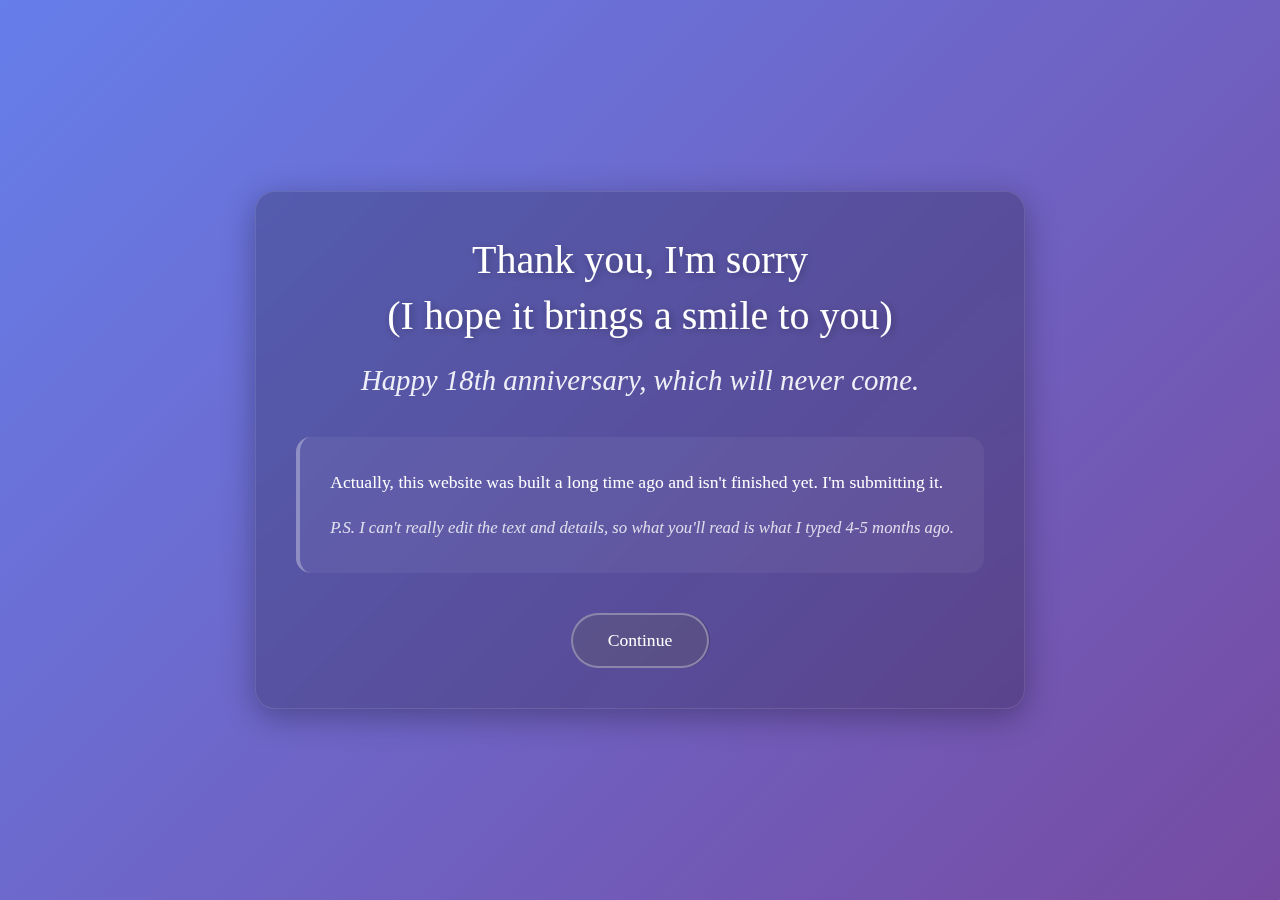
<file: index.html>
<!DOCTYPE html>
<html lang="en">
<head>
    <meta charset="UTF-8">
    <meta name="viewport" content="width=device-width, initial-scale=1.0">
    <title>A Gentle Goodbye</title>
    <style>
        * {
            margin: 0;
            padding: 0;
            box-sizing: border-box;
        }

        body {
            font-family: 'Georgia', serif;
            background: linear-gradient(135deg, #667eea 0%, #764ba2 100%);
            min-height: 100vh;
            display: flex;
            justify-content: center;
            align-items: center;
            color: #fff;
            overflow-x: hidden;
            position: relative;
        }

        /* Floating particles effect */
        body::before {
            content: '';
            position: absolute;
            width: 100%;
            height: 100%;
            background-image: 
                radial-gradient(2px 2px at 20% 30%, rgba(255,255,255,0.3), transparent),
                radial-gradient(2px 2px at 60% 70%, rgba(255,255,255,0.3), transparent),
                radial-gradient(1px 1px at 50% 50%, rgba(255,255,255,0.3), transparent),
                radial-gradient(1px 1px at 80% 10%, rgba(255,255,255,0.3), transparent);
            background-size: 200% 200%;
            background-position: 0% 0%;
            animation: float 20s ease-in-out infinite;
            pointer-events: none;
        }

        @keyframes float {
            0%, 100% { background-position: 0% 0%; }
            50% { background-position: 100% 100%; }
        }

        .container {
            text-align: center;
            padding: 40px;
            max-width: 800px;
            background: rgba(0, 0, 0, 0.2);
            backdrop-filter: blur(10px);
            border-radius: 20px;
            box-shadow: 0 8px 32px rgba(0, 0, 0, 0.3);
            animation: fadeIn 1.5s ease-in;
            border: 1px solid rgba(255, 255, 255, 0.1);
        }

        @keyframes fadeIn {
            from {
                opacity: 0;
                transform: translateY(30px);
            }
            to {
                opacity: 1;
                transform: translateY(0);
            }
        }

        h1 {
            font-size: 2.5em;
            margin-bottom: 20px;
            font-weight: 300;
            line-height: 1.4;
            text-shadow: 2px 2px 8px rgba(0, 0, 0, 0.3);
            animation: glow 3s ease-in-out infinite;
        }

        @keyframes glow {
            0%, 100% { text-shadow: 2px 2px 8px rgba(0, 0, 0, 0.3); }
            50% { text-shadow: 2px 2px 20px rgba(255, 255, 255, 0.4); }
        }

        h2 {
            font-size: 1.8em;
            margin-bottom: 40px;
            font-weight: 300;
            opacity: 0.9;
            font-style: italic;
            animation: fadeIn 2s ease-in 0.5s backwards;
        }

        .message {
            margin: 40px 0;
            padding: 30px;
            background: rgba(255, 255, 255, 0.05);
            border-radius: 15px;
            font-size: 1.1em;
            line-height: 1.8;
            border-left: 4px solid rgba(255, 255, 255, 0.3);
            animation: fadeIn 2s ease-in 1s backwards;
            text-align: left;
        }

        .message p {
            margin-bottom: 15px;
        }

        .message p:last-child {
            margin-bottom: 0;
            font-size: 0.95em;
            opacity: 0.8;
            font-style: italic;
        }

        .buttons {
            margin-top: 40px;
            display: flex;
            gap: 20px;
            justify-content: center;
            flex-wrap: wrap;
            animation: fadeIn 2s ease-in 1.5s backwards;
        }

        .btn {
            padding: 15px 35px;
            background: rgba(255, 255, 255, 0.1);
            border: 2px solid rgba(255, 255, 255, 0.3);
            border-radius: 50px;
            color: #fff;
            text-decoration: none;
            font-size: 1.1em;
            transition: all 0.3s ease;
            cursor: pointer;
            backdrop-filter: blur(5px);
            font-family: 'Georgia', serif;
        }

        .btn:hover {
            background: rgba(255, 255, 255, 0.2);
            border-color: rgba(255, 255, 255, 0.6);
            transform: translateY(-3px);
            box-shadow: 0 8px 20px rgba(0, 0, 0, 0.3);
        }

        .btn:active {
            transform: translateY(-1px);
        }

        /* Responsive design */
        @media (max-width: 768px) {
            h1 {
                font-size: 1.8em;
            }
            
            h2 {
                font-size: 1.4em;
            }
            
            .container {
                padding: 30px 20px;
                margin: 20px;
            }
            
            .message {
                font-size: 1em;
                padding: 20px;
            }
            
            .buttons {
                flex-direction: column;
            }
            
            .btn {
                width: 100%;
            }
        }
    </style>
</head>
<body>
    <div class="container">
        <h1>Thank you, I'm sorry<br>(I hope it brings a smile to you)</h1>
        <h2>Happy 18th anniversary, which will never come.</h2>
        
        <div class="message">
            <p>Actually, this website was built a long time ago and isn't finished yet. I'm submitting it.</p>
            <p>P.S. I can't really edit the text and details, so what you'll read is what I typed 4-5 months ago.</p>
        </div>
        
        <div class="buttons">
            <a href="{{ url_for('intro') }}" class="btn">Continue</a>
        </div>
    </div>
</body>
</html>
</file>
